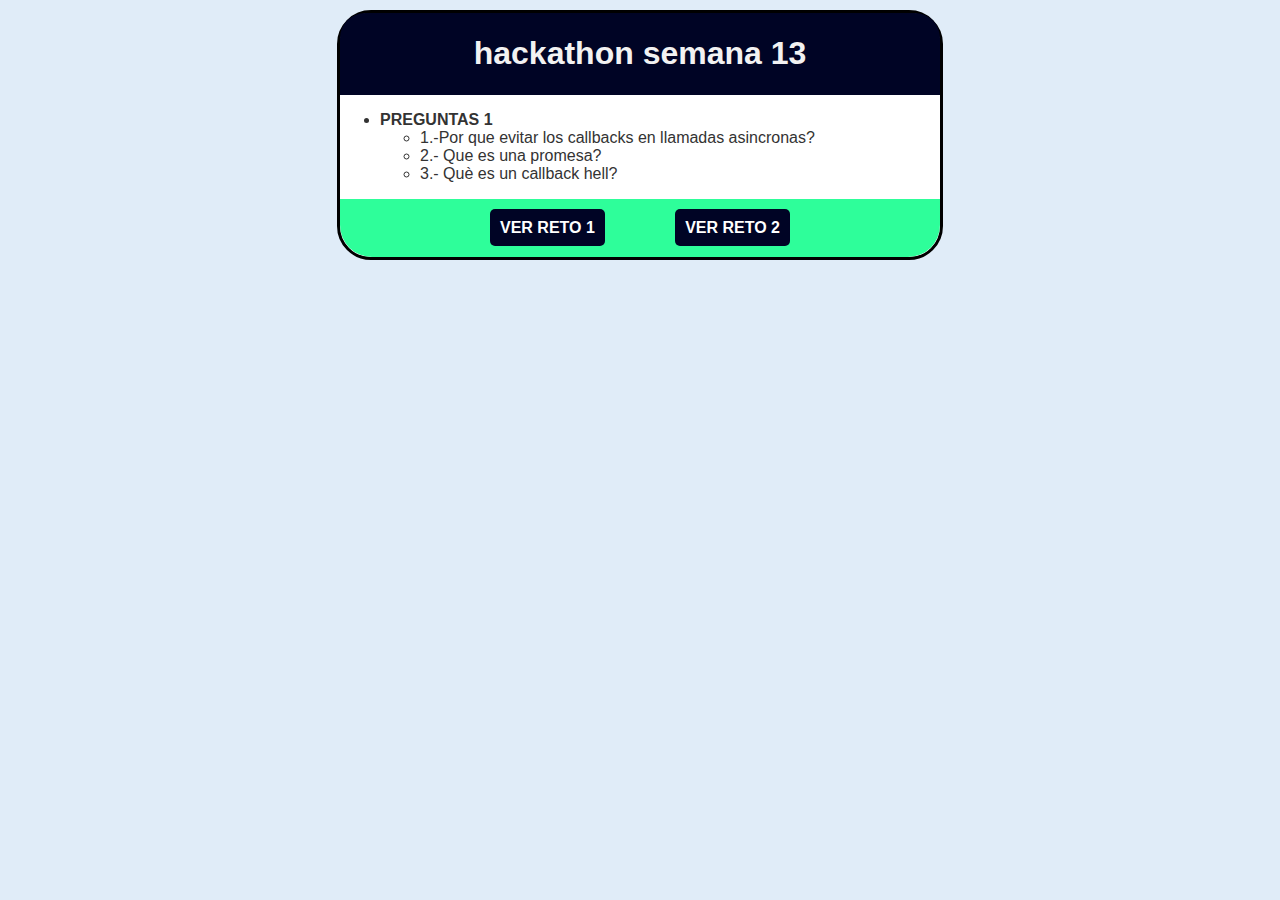
<file: index.html>
<!DOCTYPE html>
<html lang="en">
<head>
    <meta charset="UTF-8">
    <meta name="viewport" content="width=device-width, initial-scale=1.0">
    <link rel="stylesheet" href="./css/main.css">
    <link rel="stylesheet" href="https://cdnjs.cloudflare.com/ajax/libs/font-awesome/4.7.0/css/font-awesome.min.css">
    <title>Document</title>
</head>
<body>
    <div class="container">
        <div class="container__title">
            <h1>
                hackathon semana 13
            </h1>
        </div>  
            
        <div class="container__reto">
            <ul>
                <li class="reto__title">PREGUNTAS 1</li>
                    <ul>
                        <li>
                            1.-Por que evitar los callbacks en llamadas asincronas?
                        </li>  
                        <li>
                            2.- Que es una promesa?
                        </li> 
                        <li>
                            3.- Què es un callback hell?
                        </li>                                              
                   </ul>                
        </div>
       
        <div class="container__menu">
                  <div class="container__opciones">
                       <div>
                           <a href="./reto1.html" class="container__button__reto">VER RETO 1</a>
                       </div>
                    <div>
                        <a href="./reto2.html" class="container__button__reto">VER RETO  2</a>
                    </div>
                  </div>
        </div>
</body>
</html>
</file>
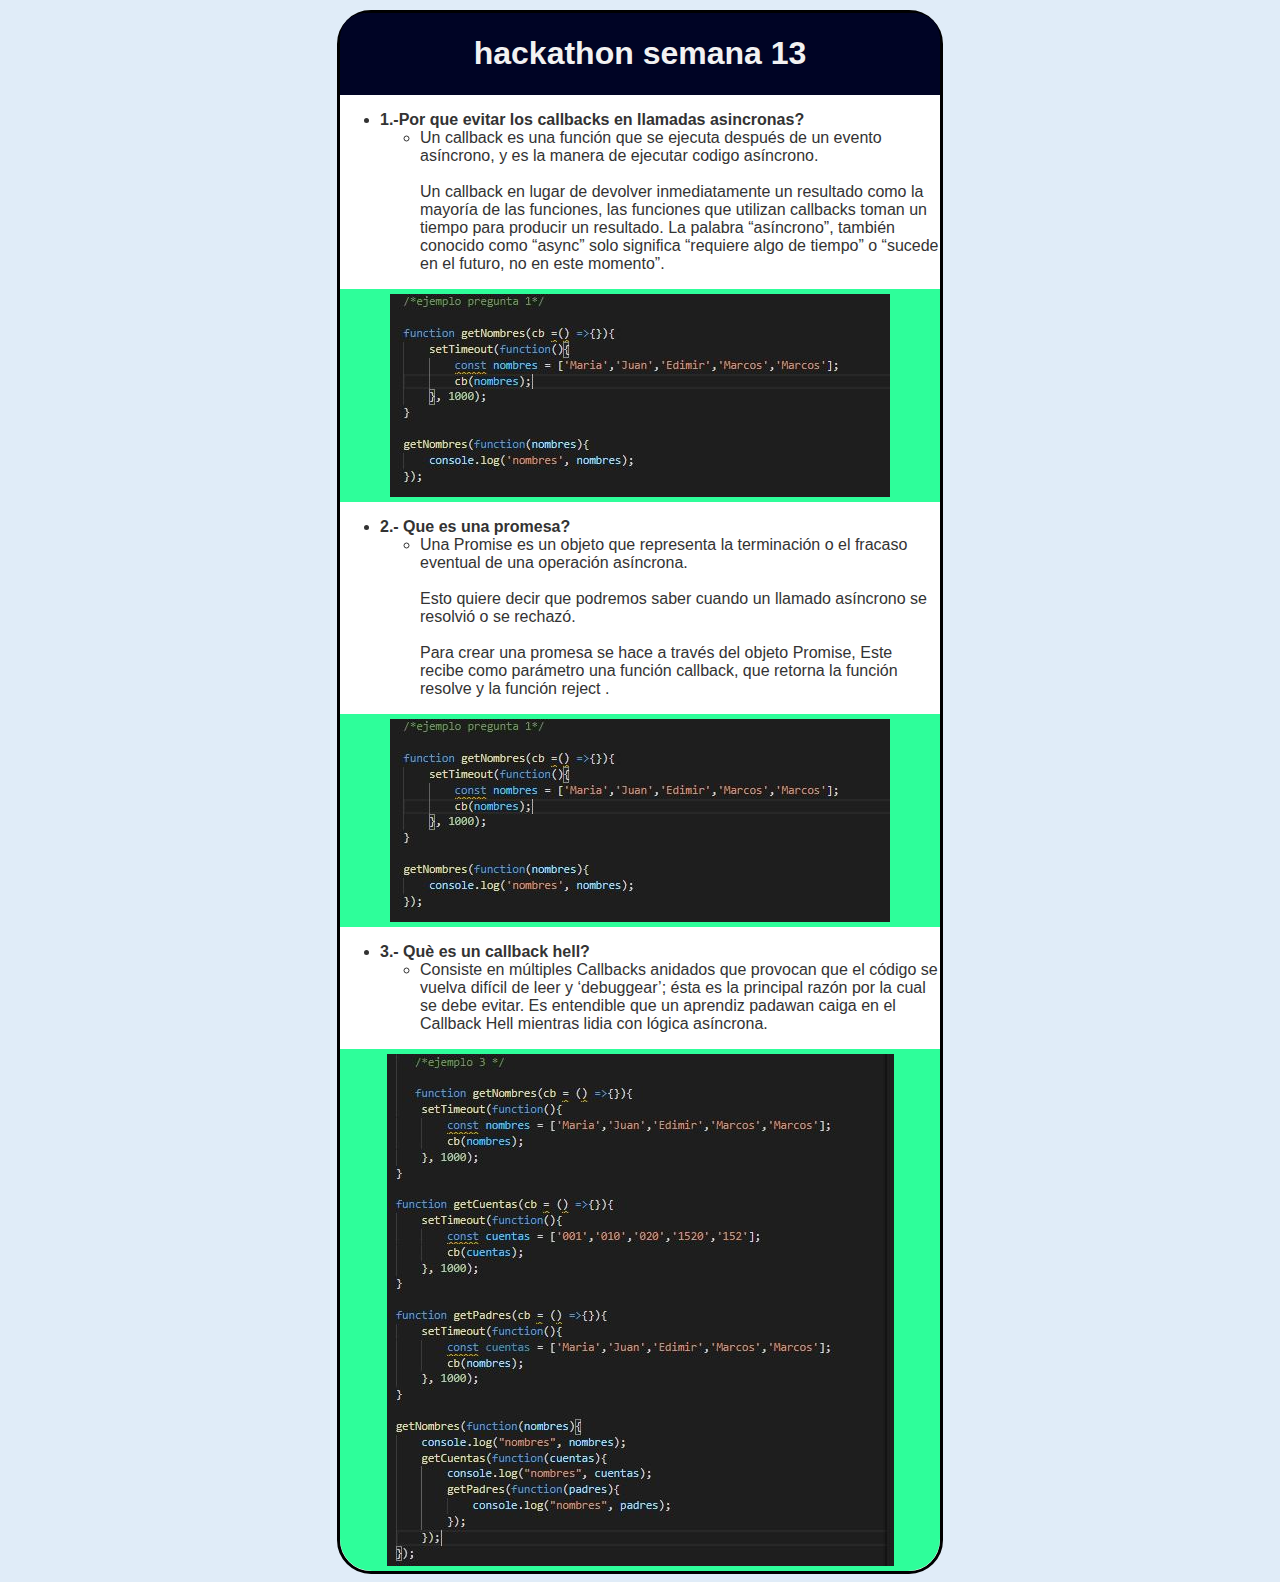
<file: reto1.html>
<!DOCTYPE html>
<html lang="en">
<head>
    <meta charset="UTF-8">
    <link rel="stylesheet" href="./css/main.css">
    <meta name="viewport" content="width=device-width, initial-scale=1.0">
    <title>Document</title>
</head>
<body>
    <div class="container">
        <div class="container__title">
            <h1>
                hackathon semana 13
            </h1>
        </div>  
            
        <div class="container__reto">
            <ul>
                <li class="reto__title">1.-Por que evitar los callbacks en llamadas asincronas?</li>
                    <ul>
                        <li>
                            Un callback es una función que se ejecuta después de un evento
                            asíncrono, y es la manera de ejecutar codigo asíncrono.
                            <br>
                            <br>
                            Un callback en lugar de devolver inmediatamente un resultado como la mayoría de las funciones,
                            las funciones que utilizan callbacks toman un tiempo para producir un resultado.   La palabra “asíncrono”,
                            también conocido como “async” solo significa   “requiere algo de tiempo”  o  “sucede en el futuro, no en este momento”.
                            <br>
                            
                        </li>                                                                       
                   </ul>                
        </div>
       
        <div class="container__menu__1">
                 <img class="img-reto" src="./img-reto1/ejm1.JPG" alt="">
        </div>
        <div class="container__reto">
            <ul>
                <li class="reto__title">2.- Que es una promesa?</li>
                    <ul>
                        <li>
                            Una Promise es un objeto que representa
                            la terminación o el fracaso eventual de una operación asíncrona.
                            <br>
                            <br>
                            Esto quiere decir que podremos saber cuando un llamado
                            asíncrono se resolvió o se rechazó.
                            <br>
                            <br>
                            Para crear una promesa se hace a través del objeto Promise,
                            Este recibe como parámetro una función callback, que retorna la
                            función resolve y la función reject .
                            
                        </li>                                                                       
                   </ul>                
        </div>
       
        <div class="container__menu__2">
                 <img class="img-reto" src="./img-reto1/ejm1.JPG" alt="">
        </div>

        <div class="container__reto">
            <ul>
                <li class="reto__title">3.- Què es un callback hell?</li>
                    <ul>
                        <li>
                            Consiste en múltiples Callbacks anidados que provocan 
                            que el código se vuelva difícil de leer y ‘debuggear’;
                             ésta es la principal razón por la cual se debe evitar. 
                             Es entendible que un aprendiz padawan caiga en el Callback 
                             Hell mientras lidia con lógica asíncrona.
                            
                        </li>                                                                       
                   </ul>                
        </div>
       
        <div class="container__menu">
                 <img class="img-reto" src="./img-reto1/ejm3.JPG" alt="">
        </div>
    </div>
    <script src="./js/reto1.js"></script>
</body>
</html>
</file>
<file: css/main.css>
body {
    color: #333;
    font-family: Lato, sans-serif;
    background-color: #e0ecf8;
  }
  .container {
    display: block;
    width: 600px;
    margin: 10px auto 0;
    border-radius: 34px 34px 34px 34px;
    -moz-border-radius: 34px 34px 34px 34px;
    -webkit-border-radius: 34px 34px 34px 34px;
    border: 3px solid #000000;
    background-color: #fff;
  }
  
  .container__title {
    padding: 1px;
    background-color: rgb(0, 4, 37);
    color: #f2f2f2;
    text-align: center;
    border-radius: 34px 34px 0px 0px;
    -moz-border-radius: 34px 34px 0px 0px;
    -webkit-border-radius: 25px 25px 0px 0px;
  }
  
  hr {
    height: 3px;
    background-color: #000000;
  }
  
  .reto__title {
    font-weight: bold;
  }
  
  .container__menu {
    height: 400px;
    border-radius: 0px 0px 34px 34px;
    -moz-border-radius: 0px 0px 34px 34px;
    -webkit-border-radius: 0px 0px 32px 32px;
    background-color: #2efe9a;
  }
  
  .menu__navbar {
    overflow: hidden;
    background-color: rgb(0, 4, 37);
  }
  
  .menu__navbar a {
    float: left;
    font-size: 16px;
    color: white;
    font-weight: bold;
    text-align: center;
    padding: 14px 16px;
    text-decoration: none;
  }
  
  .menu__dropdown {
    float: left;
    overflow: hidden;
  }
  
  .menu__dropdown .dropbtn {
    font-size: 16px;
    border: none;
    outline: none;
    color: white;
    padding: 14px 16px;
    font-weight: bold;
    background-color: inherit;
    font-family: inherit;
    margin: 0;
  }
  
  .menu__navbar a:hover {
    color: rgb(0, 4, 37);
    font-family: inherit;
    font-size: 16px;
    font-weight: bold;
  }
  
  .menu__navbar a:hover,
  .menu__dropdown:hover .dropbtn {
    background-color: #fafafa;
    color: rgb(0, 4, 37);
  }
  
  .dropdown__content {
    display: none;
    position: absolute;
    background-color: #f9f9f9;
    min-width: 160px;
    border-radius: 12px;
    box-shadow: 0px 8px 16px 0px rgba(0, 0, 0, 0.2);
    z-index: 1;
  }
  
  .dropdown__content a {
    float: none;
    color: black;
    padding: 12px 16px;
    text-decoration: none;
    display: block;
    text-align: left;
  }
  
  .dropdown__content a:hover {
    background-color: #a4a4a4;
  }
  
  .menu__dropdown:hover .dropdown__content {
    display: block;
  }
  body {
    color: #333;
    font-family: Lato, sans-serif;
    background-color: #e0ecf8;
  }
  .container {
    display: block;
    width: 600px;
    margin: 10px auto 0;
    border-radius: 34px 34px 34px 34px;
    -moz-border-radius: 34px 34px 34px 34px;
    -webkit-border-radius: 34px 34px 34px 34px;
    border: 3px solid #000000;
    background-color: #fff;
  }
  
  .container__title {
    padding: 1px;
    background-color: rgb(0, 4, 37);
    color: #f2f2f2;
    text-align: center;
    border-radius: 34px 34px 0px 0px;
    -moz-border-radius: 34px 34px 0px 0px;
    -webkit-border-radius: 25px 25px 0px 0px;
  }
  
  hr {
    height: 3px;
    background-color: #000000;
  }
  
  .reto__title {
    font-weight: bold;
  }
  
  .container__menu {
    height: inherit;
    border-radius: 0px 0px 34px 34px;
    -moz-border-radius: 0px 0px 34px 34px;
    -webkit-border-radius: 0px 0px 32px 32px;
    background-color: #2efe9a;
  }

  .container__menu__1{
    height: inherit;
    background-color: #2efe9a;
  }

  .container__menu__2{
    height: inherit;
    background-color: #2efe9a;
  }

  .container__opciones{
    padding: 20px;
    width: 50%;
    height: auto;
    margin: 0 auto;
    display: flex;
    align-items: center;     
    justify-content: space-between;
    text-align: center;
  }

  .container__button__reto{
      padding: 10px;
      text-decoration: none;
      font-weight: bold;
      background-color: rgb(0, 4, 37);
      border-radius: 5px;
      color: #fff;
  }

  .container__button__reto:hover{  
     background-color: #fff;
     color: rgb(0, 4, 37);
  }

  .img-reto{
    display:block;
    margin:auto;
    padding: 5px;
  }
</file>
